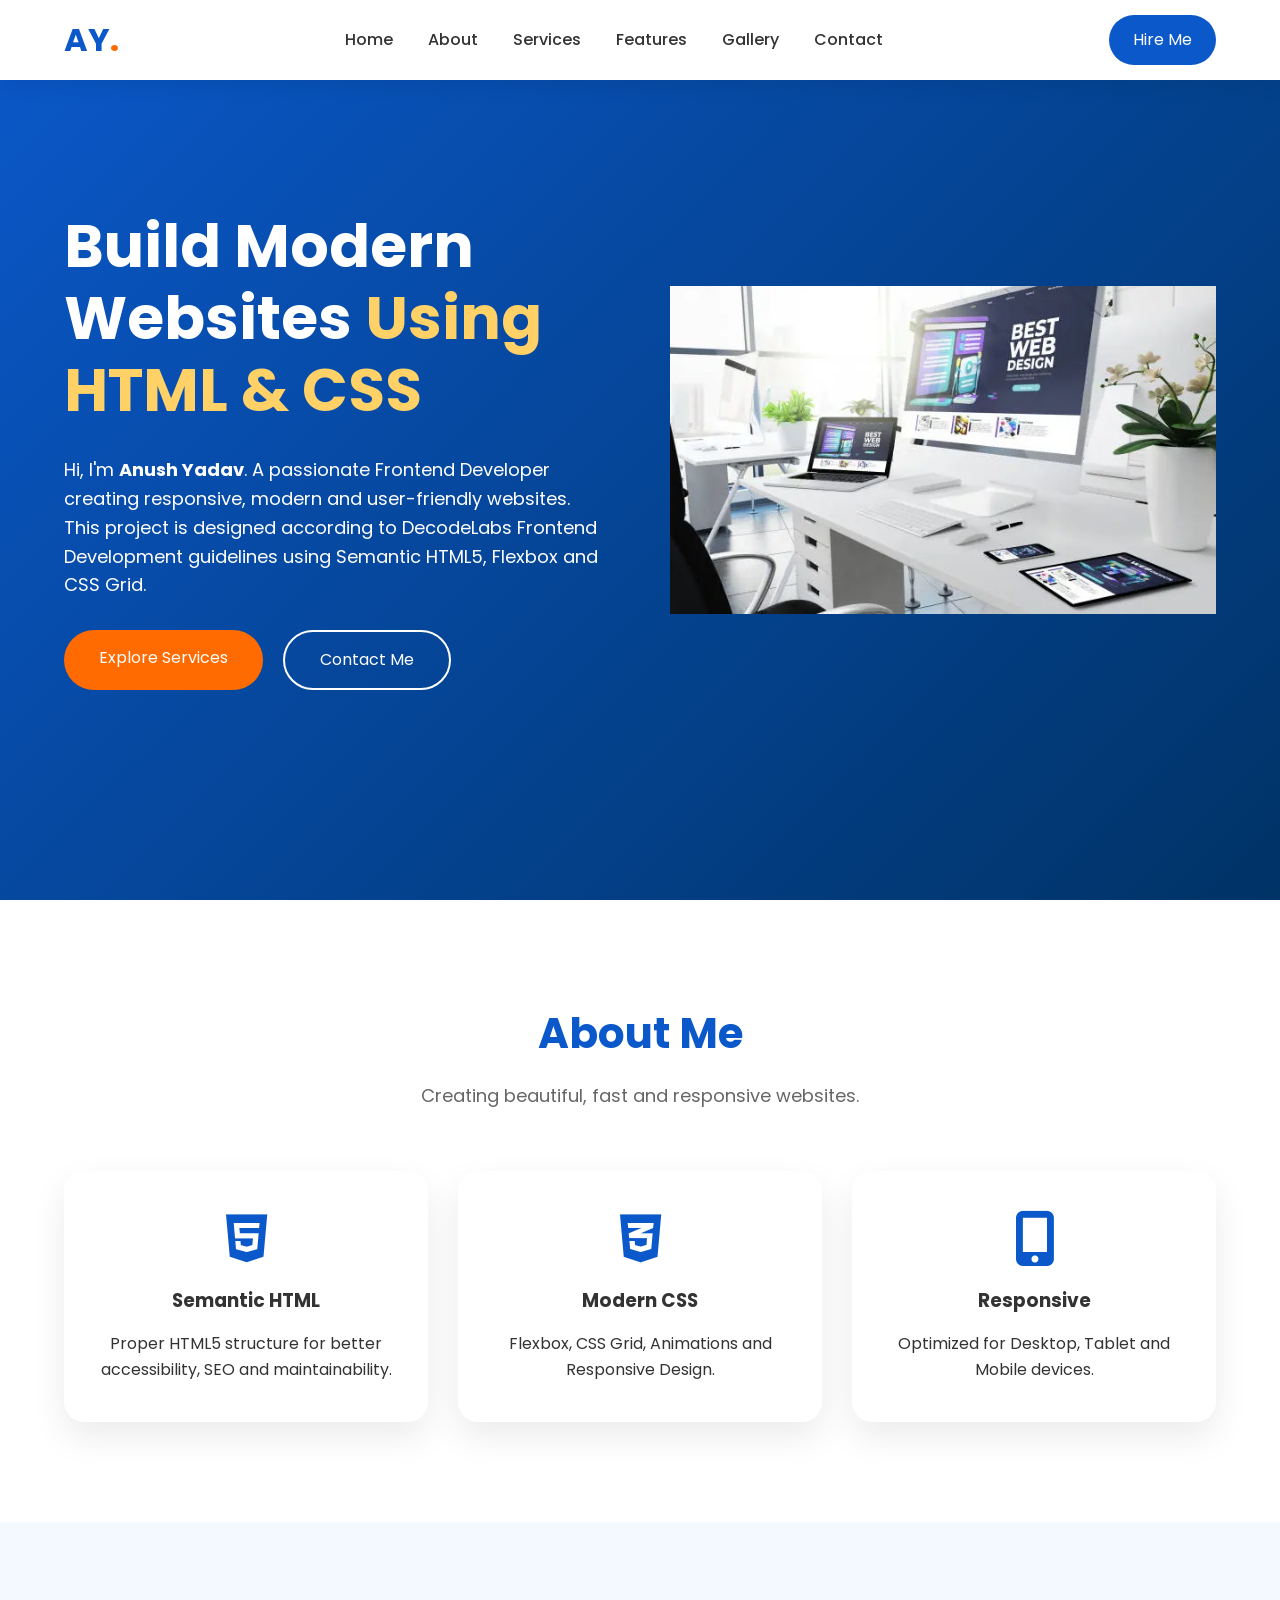
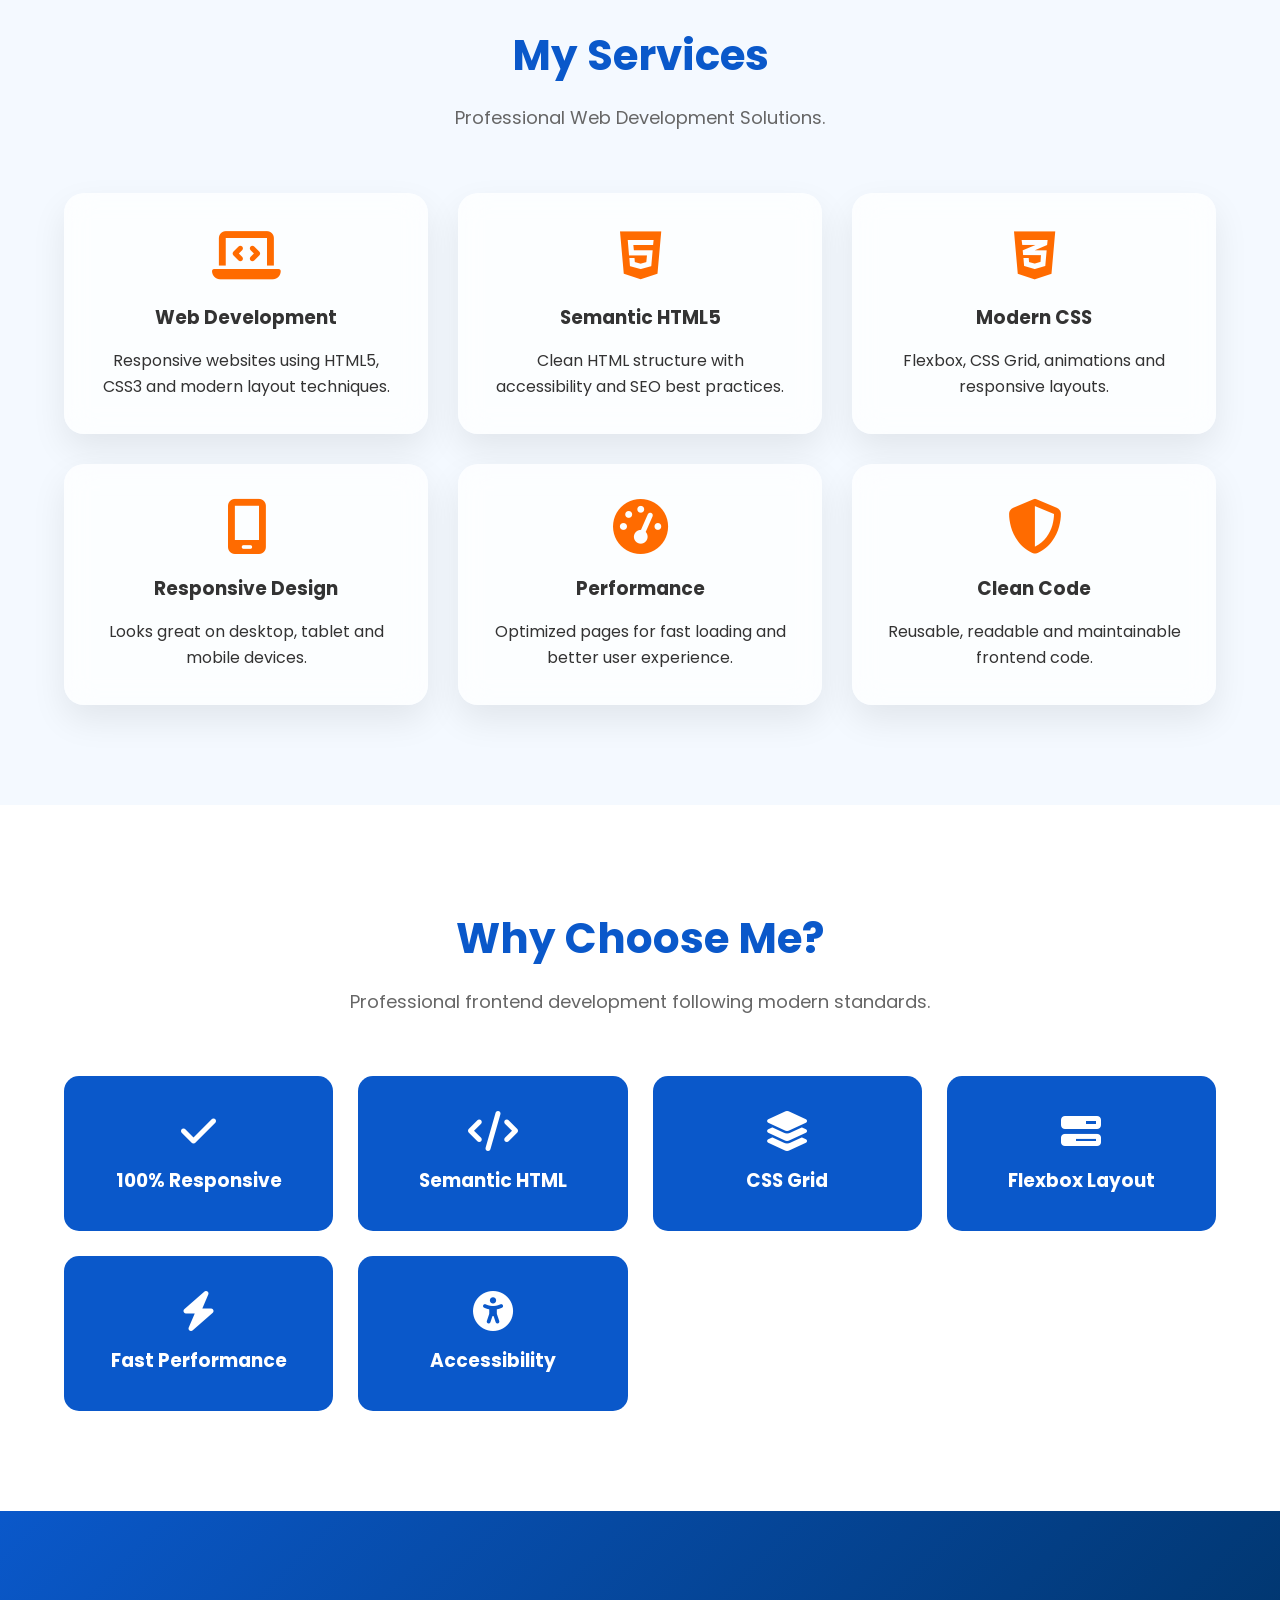
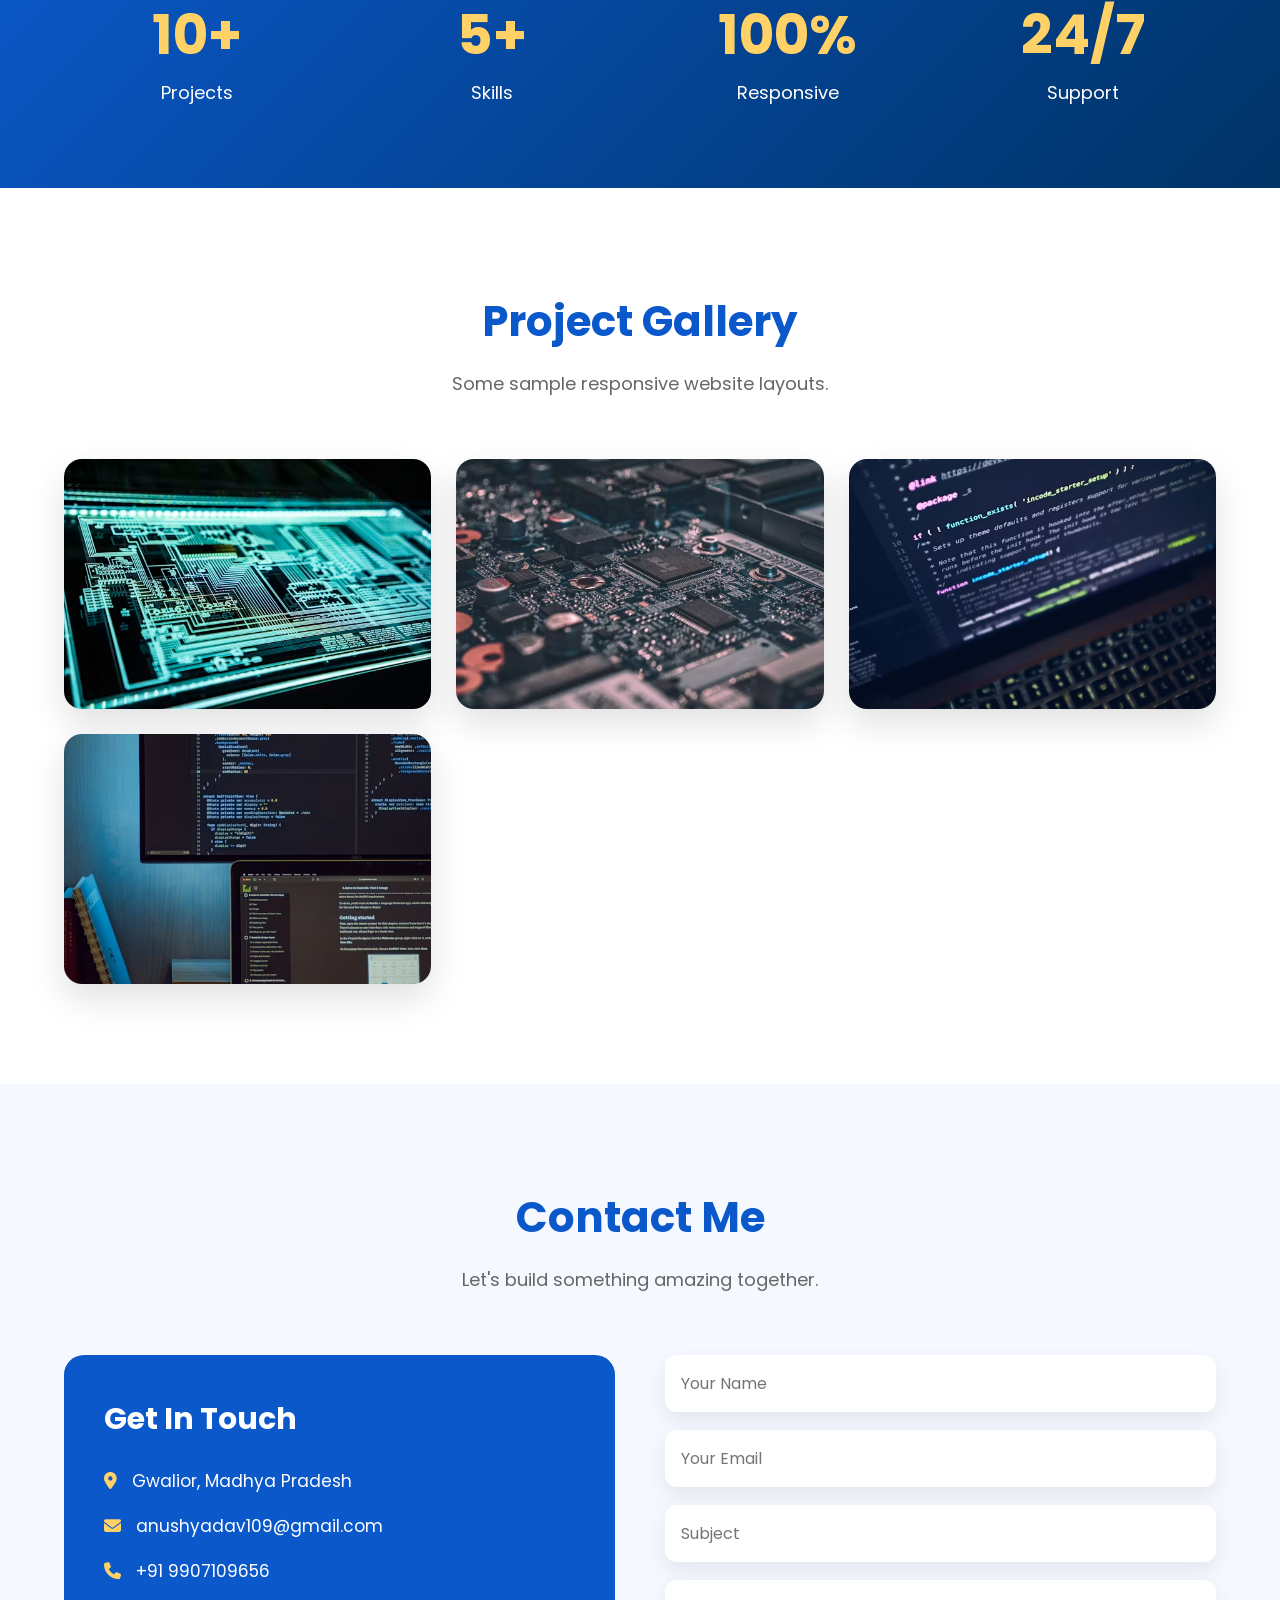
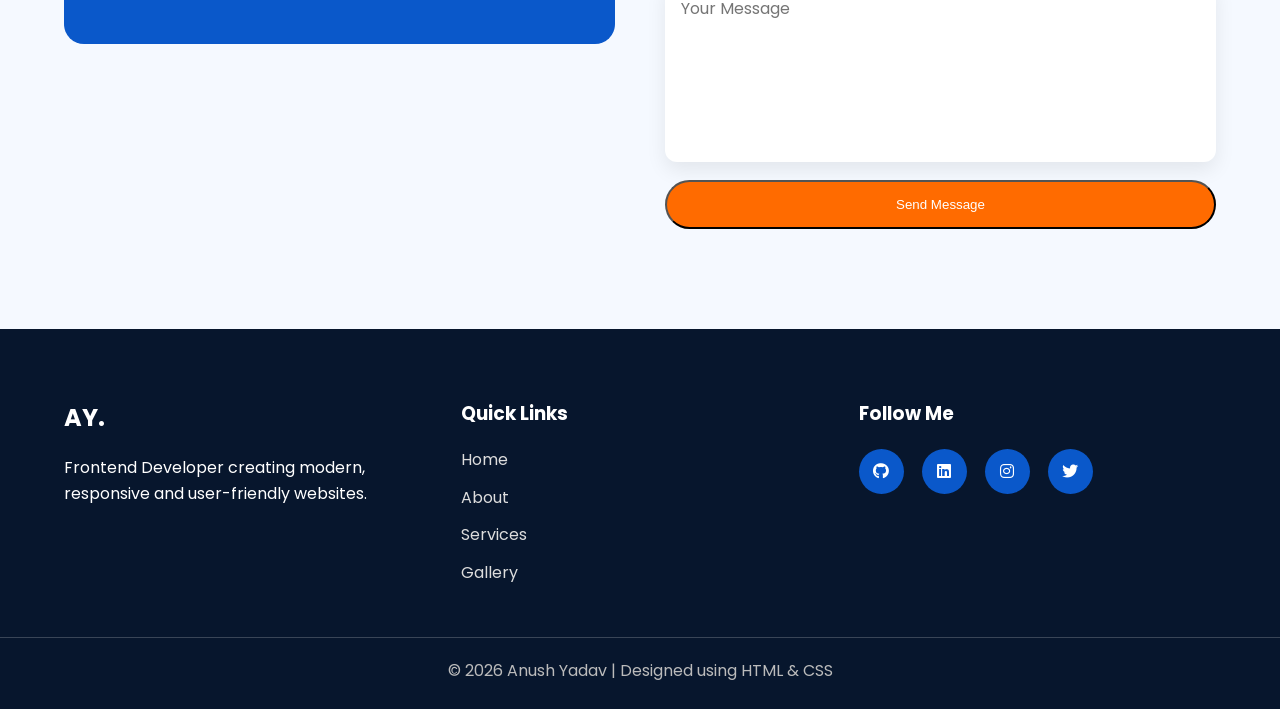
<file: index.html>
<!DOCTYPE html>
<html lang="en">

<head>

<meta charset="UTF-8">
<meta name="viewport" content="width=device-width, initial-scale=1.0">

<title>Anush Yadav | Frontend Developer</title>

<meta name="description"
content="Professional Responsive Landing Page using HTML and CSS">

<link rel="preconnect" href="https://fonts.googleapis.com">
<link rel="preconnect" href="https://fonts.gstatic.com" crossorigin>

<link href="https://fonts.googleapis.com/css2?family=Poppins:wght@300;400;500;600;700;800&display=swap" rel="stylesheet">

<link rel="stylesheet" href="style.css">

<link rel="stylesheet"
href="https://cdnjs.cloudflare.com/ajax/libs/font-awesome/6.5.2/css/all.min.css">

</head>

<body>

<!--================ HEADER ================-->

<header>

<div class="container">

<nav>

<div class="logo">

<h2>AY<span>.</span></h2>

</div>

<ul>

<li><a href="#home">Home</a></li>

<li><a href="#about">About</a></li>

<li><a href="#services">Services</a></li>

<li><a href="#features">Features</a></li>

<li><a href="#gallery">Gallery</a></li>

<li><a href="#contact">Contact</a></li>

</ul>

<a href="#contact" class="btn-nav">
Hire Me
</a>

</nav>

</div>

</header>

<!--================ HERO ================-->

<section class="hero" id="home">

<div class="container hero-container">

<div class="hero-text">

<h1>

Build Modern Websites

<span>Using HTML & CSS</span>

</h1>

<p>

Hi, I'm <strong>Anush Yadav</strong>.

A passionate Frontend Developer creating
responsive, modern and user-friendly websites.

This project is designed according to DecodeLabs
Frontend Development guidelines using
Semantic HTML5, Flexbox and CSS Grid.

</p>

<div class="hero-buttons">

<a href="#services" class="btn">

Explore Services

</a>

<a href="#contact" class="btn-outline">

Contact Me

</a>

</div>

</div>

<div class="hero-images">

<img src="images/hero.png" alt="">

</div>

</div>

</section>

<!--================ ABOUT ================-->

<section class="about" id="about">

<div class="container">

<div class="section-title">

<h2>About Me</h2>

<p>

Creating beautiful, fast and responsive websites.

</p>

</div>

<div class="about-grid">

<div class="about-card">

<i class="fa-brands fa-html5"></i>

<h3>Semantic HTML</h3>

<p>

Proper HTML5 structure for better accessibility,
SEO and maintainability.

</p>

</div>

<div class="about-card">

<i class="fa-brands fa-css3-alt"></i>

<h3>Modern CSS</h3>

<p>

Flexbox, CSS Grid,
Animations and Responsive Design.

</p>

</div>

<div class="about-card">

<i class="fa-solid fa-mobile-screen-button"></i>

<h3>Responsive</h3>

<p>

Optimized for Desktop,
Tablet and Mobile devices.

</p>

</div>

</div>

</div>

</section>

<!--================ SERVICES ================-->

<section class="services" id="services">

<div class="container">

<div class="section-title">

<h2>My Services</h2>

<p>

Professional Web Development Solutions.

</p>

</div>

<div class="service-grid">
  <!--========== SERVICE CARD 1 ==========-->

<div class="service-card">

<i class="fa-solid fa-laptop-code"></i>

<h3>Web Development</h3>

<p>

Responsive websites using HTML5, CSS3 and modern layout techniques.

</p>

</div>

<!--========== SERVICE CARD 2 ==========-->

<div class="service-card">

<i class="fa-brands fa-html5"></i>

<h3>Semantic HTML5</h3>

<p>

Clean HTML structure with accessibility and SEO best practices.

</p>

</div>

<!--========== SERVICE CARD 3 ==========-->

<div class="service-card">

<i class="fa-brands fa-css3-alt"></i>

<h3>Modern CSS</h3>

<p>

Flexbox, CSS Grid, animations and responsive layouts.

</p>

</div>

<!--========== SERVICE CARD 4 ==========-->

<div class="service-card">

<i class="fa-solid fa-mobile-screen"></i>

<h3>Responsive Design</h3>

<p>

Looks great on desktop, tablet and mobile devices.

</p>

</div>

<!--========== SERVICE CARD 5 ==========-->

<div class="service-card">

<i class="fa-solid fa-gauge-high"></i>

<h3>Performance</h3>

<p>

Optimized pages for fast loading and better user experience.

</p>

</div>

<!--========== SERVICE CARD 6 ==========-->

<div class="service-card">

<i class="fa-solid fa-shield-halved"></i>

<h3>Clean Code</h3>

<p>

Reusable, readable and maintainable frontend code.

</p>

</div>

</div>

</div>

</section>

<!--================ FEATURES ================-->

<section class="features" id="features">

<div class="container">

<div class="section-title">

<h2>Why Choose Me?</h2>

<p>

Professional frontend development following modern standards.

</p>

</div>

<div class="feature-grid">

<div class="feature-box">

<i class="fa-solid fa-check"></i>

<h3>100% Responsive</h3>

</div>

<div class="feature-box">

<i class="fa-solid fa-code"></i>

<h3>Semantic HTML</h3>

</div>

<div class="feature-box">

<i class="fa-solid fa-layer-group"></i>

<h3>CSS Grid</h3>

</div>

<div class="feature-box">

<i class="fa-solid fa-bars-progress"></i>

<h3>Flexbox Layout</h3>

</div>

<div class="feature-box">

<i class="fa-solid fa-bolt"></i>

<h3>Fast Performance</h3>

</div>

<div class="feature-box">

<i class="fa-solid fa-universal-access"></i>

<h3>Accessibility</h3>

</div>

</div>

</div>

</section>

<!--================ STATISTICS ================-->

<section class="stats">

<div class="container">

<div class="stat-box">

<h2>10+</h2>

<p>Projects</p>

</div>

<div class="stat-box">

<h2>5+</h2>

<p>Skills</p>

</div>

<div class="stat-box">

<h2>100%</h2>

<p>Responsive</p>

</div>

<div class="stat-box">

<h2>24/7</h2>

<p>Support</p>

</div>

</div>

</section>
<!--================ GALLERY ================-->

<section class="gallery" id="gallery">

<div class="container">

<div class="section-title">

<h2>Project Gallery</h2>

<p>
Some sample responsive website layouts.
</p>

</div>

<div class="gallery-grid">

<div class="gallery-item">
<img src="./images/gallery1.jpg" alt="Gallery Image 1">
</div>

<div class="gallery-item">
<img src="./images/gallery2.jpg" alt="Gallery Image 2">
</div>

<div class="gallery-item">
<img src="./images/gallery3.jpg" alt="Gallery Image 3">
</div>

<div class="gallery-item">
<img src="./images/gallery4.jpg" alt="Gallery Image 4">
</div>

</div>

</div>

</section>

<!--================ CONTACT ================-->

<section class="contact" id="contact">

<div class="container">

<div class="section-title">

<h2>Contact Me</h2>

<p>
Let's build something amazing together.
</p>

</div>

<div class="contact-container">

<div class="contact-info">

<h3>Get In Touch</h3>

<p><i class="fa-solid fa-location-dot"></i> Gwalior, Madhya Pradesh</p>

<p><i class="fa-solid fa-envelope"></i> anushyadav109@gmail.com</p>

<p><i class="fa-solid fa-phone"></i> +91 9907109656</p>

</div>

<form class="contact-form">

<input type="text" placeholder="Your Name" required>

<input type="email" placeholder="Your Email" required>

<input type="text" placeholder="Subject">

<textarea rows="6" placeholder="Your Message"></textarea>

<button type="submit" class="btn">
Send Message
</button>

</form>

</div>

</div>

</section>

<!--================ FOOTER ================-->

<footer>

<div class="container footer-container">

<div>

<h2>AY.</h2>

<p>

Frontend Developer creating modern,
responsive and user-friendly websites.

</p>

</div>

<div>

<h3>Quick Links</h3>

<ul>

<li><a href="#home">Home</a></li>

<li><a href="#about">About</a></li>

<li><a href="#services">Services</a></li>

<li><a href="#gallery">Gallery</a></li>

</ul>

</div>

<div>

<h3>Follow Me</h3>

<div class="social-icons">

<a href="#"><i class="fab fa-github"></i></a>

<a href="#"><i class="fab fa-linkedin"></i></a>

<a href="#"><i class="fab fa-instagram"></i></a>

<a href="#"><i class="fab fa-twitter"></i></a>

</div>

</div>

</div>

<hr>

<p class="copyright">

© 2026 Anush Yadav |
Designed using HTML & CSS

</p>

</footer>

</body>

</html>
</file>
<file: style.css>
/* ===========================
   GOOGLE RESET
=========================== */

*{
    margin:0;
    padding:0;
    box-sizing:border-box;
}

html{
    scroll-behavior:smooth;
}

body{
    font-family:'Poppins',sans-serif;
    background:#f8fbff;
    color:#333;
    line-height:1.6;
}

img{
    width:100%;
    display:block;
}

a{
    text-decoration:none;
}

ul{
    list-style:none;
}

/* ===========================
   CONTAINER
=========================== */

.container{
    width:90%;
    max-width:1200px;
    margin:auto;
}

/* ===========================
   HEADER
=========================== */

header{
    position:fixed;
    top:0;
    left:0;
    width:100%;
    background:#ffffff;
    box-shadow:0 5px 20px rgba(0,0,0,.08);
    z-index:1000;
}

nav{

    display:flex;

    justify-content:space-between;

    align-items:center;

    height:80px;

}

.logo h2{

    color:#0a58ca;

    font-size:32px;

}

.logo span{

    color:#ff6b00;

}

nav ul{

    display:flex;

    gap:35px;

}

nav ul a{

    color:#333;

    font-weight:500;

    transition:.3s;

}

nav ul a:hover{

    color:#0a58ca;

}

.btn-nav{

    background:#0a58ca;

    color:white;

    padding:12px 24px;

    border-radius:30px;

    transition:.3s;

}

.btn-nav:hover{

    background:#ff6b00;

}

/* ===========================
   HERO
=========================== */

.hero{

    min-height:100vh;

    display:flex;

    align-items:center;

    background:linear-gradient(135deg,#0a58ca,#003366);

    color:white;

}

.hero-container{

    display:grid;

    grid-template-columns:repeat(2,1fr);

    align-items:center;

    gap:60px;

}

.hero h1{

    font-size:60px;

    line-height:1.2;

}

.hero h1 span{

    color:#ffd166;

}

.hero p{

    margin:30px 0;

    font-size:18px;

}

.hero-buttons{

    display:flex;

    gap:20px;

}

.btn{

    background:#ff6b00;

    color:white;

    padding:15px 35px;

    border-radius:40px;

    transition:.3s;

}

.btn:hover{

    transform:translateY(-4px);

    background:#ff8c42;

}

.btn-outline{

    border:2px solid white;

    color:white;

    padding:15px 35px;

    border-radius:40px;

}

.btn-outline:hover{

    background:white;

    color:#0a58ca;

}

.hero-image img{
    width: 100%;
    max-width: 500px;
    height: auto;
    display: block;
    margin: auto;
    animation: float 4s ease-in-out infinite;
}

@keyframes float{

0%,100%{

transform:translateY(0);

}

50%{

transform:translateY(-15px);

}

}
/* ===================================
   ABOUT SECTION
=================================== */

.about{

    padding:100px 0;

    background:#ffffff;

}

.section-title{

    text-align:center;

    margin-bottom:60px;

}

.section-title h2{

    font-size:42px;

    color:#0a58ca;

    margin-bottom:15px;

}

.section-title p{

    color:#666;

    font-size:18px;

}

.about-grid{

    display:grid;

    grid-template-columns:repeat(auto-fit,minmax(280px,1fr));

    gap:30px;

}

.about-card{

    background:white;

    padding:40px 30px;

    border-radius:20px;

    text-align:center;

    box-shadow:0 15px 35px rgba(0,0,0,.08);

    transition:.4s;

}

.about-card:hover{

    transform:translateY(-12px);

    box-shadow:0 25px 50px rgba(0,0,0,.15);

}

.about-card i{

    font-size:55px;

    color:#0a58ca;

    margin-bottom:20px;

}

.about-card h3{

    margin-bottom:15px;

}

/* ===================================
   SERVICES
=================================== */

.services{

    padding:100px 0;

    background:#f4f9ff;

}

.service-grid{

    display:grid;

    grid-template-columns:repeat(auto-fit,minmax(300px,1fr));

    gap:30px;

}

.service-card{

    background:rgba(255,255,255,.75);

    backdrop-filter:blur(15px);

    border-radius:20px;

    padding:35px;

    text-align:center;

    transition:.4s;

    box-shadow:0 15px 35px rgba(0,0,0,.08);

}

.service-card:hover{

    transform:translateY(-12px);

    background:#0a58ca;

    color:white;

}

.service-card i{

    font-size:55px;

    color:#ff6b00;

    margin-bottom:20px;

}

.service-card:hover i{

    color:white;

}

.service-card h3{

    margin-bottom:15px;

}

/* ===================================
   FEATURES
=================================== */

.features{

    padding:100px 0;

    background:white;

}

.feature-grid{

    display:grid;

    grid-template-columns:repeat(auto-fit,minmax(220px,1fr));

    gap:25px;

}

.feature-box{

    background:#0a58ca;

    color:white;

    padding:35px;

    border-radius:15px;

    text-align:center;

    transition:.4s;

}

.feature-box:hover{

    background:#ff6b00;

    transform:scale(1.05);

}

.feature-box i{

    font-size:40px;

    margin-bottom:15px;

}

/* ===================================
   STATISTICS
=================================== */

.stats{

    background:linear-gradient(135deg,#0a58ca,#003366);

    color:white;

    padding:80px 0;

}

.stats .container{

    display:grid;

    grid-template-columns:repeat(auto-fit,minmax(200px,1fr));

    text-align:center;

    gap:30px;

}

.stat-box h2{

    font-size:55px;

    color:#ffd166;

}

.stat-box p{

    font-size:18px;

}
/* ===================================
   GALLERY
=================================== */

.gallery{
    padding:100px 0;
    background:#ffffff;
}

.gallery-grid{
    display:grid;
    grid-template-columns:repeat(auto-fit,minmax(280px,1fr));
    gap:25px;
}

.gallery-item{
    overflow:hidden;
    border-radius:18px;
    box-shadow:0 15px 35px rgba(0,0,0,.12);
}

.gallery-item img{
    width:100%;
    height:250px;
    object-fit:cover;
    transition:.5s;
}

.gallery-item:hover img{
    transform:scale(1.12);
}

/* ===================================
   CONTACT
=================================== */

.contact{
    padding:100px 0;
    background:#f5f9ff;
}

.contact-container{
    display:grid;
    grid-template-columns:1fr 1fr;
    gap:50px;
    align-items:start;
}

.contact-info{
    background:#0a58ca;
    color:#fff;
    padding:40px;
    border-radius:20px;
}

.contact-info h3{
    font-size:30px;
    margin-bottom:25px;
}

.contact-info p{
    margin:18px 0;
    font-size:17px;
}

.contact-info i{
    color:#ffd166;
    margin-right:10px;
}

.contact-form{
    display:flex;
    flex-direction:column;
    gap:18px;
}

.contact-form input,
.contact-form textarea{
    padding:16px;
    border:none;
    border-radius:12px;
    background:#fff;
    box-shadow:0 8px 20px rgba(0,0,0,.08);
    font-size:16px;
    font-family:'Poppins',sans-serif;
}

.contact-form textarea{
    resize:none;
}

.contact-form input:focus,
.contact-form textarea:focus{
    outline:2px solid #0a58ca;
}

/* ===================================
   FOOTER
=================================== */

footer{
    background:#07162d;
    color:#fff;
    padding:70px 0 25px;
}

.footer-container{
    display:grid;
    grid-template-columns:repeat(auto-fit,minmax(250px,1fr));
    gap:40px;
}

.footer-container h2,
.footer-container h3{
    margin-bottom:18px;
}

.footer-container ul li{
    margin:12px 0;
}

.footer-container a{
    color:#ddd;
    transition:.3s;
}

.footer-container a:hover{
    color:#ffd166;
}

.social-icons{
    display:flex;
    gap:18px;
    margin-top:20px;
}

.social-icons a{
    width:45px;
    height:45px;
    border-radius:50%;
    display:flex;
    justify-content:center;
    align-items:center;
    background:#0a58ca;
    color:white;
    transition:.3s;
}

.social-icons a:hover{
    background:#ff6b00;
    transform:translateY(-5px);
}

footer hr{
    margin:40px 0 20px;
    border:none;
    height:1px;
    background:rgba(255,255,255,.2);
}

.copyright{
    text-align:center;
    color:#bbb;
}

/* ===================================
   RESPONSIVE
=================================== */

@media(max-width:992px){

.hero-container{
grid-template-columns:1fr;
text-align:center;
}

.hero-image{
margin-top:40px;
}

.contact-container{
grid-template-columns:1fr;
}

}

@media(max-width:768px){

header{
    padding:0;
}

nav{
    display:flex;
    justify-content:space-between;
    align-items:center;
    height:70px;
}

.logo h2{
    font-size:26px;
}

nav ul{
    display:flex;
    flex-direction:row;
    align-items:center;
    gap:15px;
    overflow-x:auto;
    white-space:nowrap;
    scrollbar-width:none;
    -webkit-overflow-scrolling:touch;
    padding-bottom:5px;
}

nav ul::-webkit-scrollbar{
    display:none;
}

nav ul li{
    flex-shrink:0;
}

nav ul a{
    font-size:15px;
}

.btn-nav{
    display:none;
}

.hero{
    padding-top:100px;
}

.hero-container{
    grid-template-columns:1fr;
    text-align:center;
}

.hero h1{
    font-size:38px;
}

.hero p{
    font-size:16px;
}

.hero-buttons{
    justify-content:center;
    flex-wrap:wrap;
}

.hero-image{
    margin-top:40px;
}

.contact-container{
    grid-template-columns:1fr;
}

.section-title h2{
    font-size:32px;
}

}
</file>
